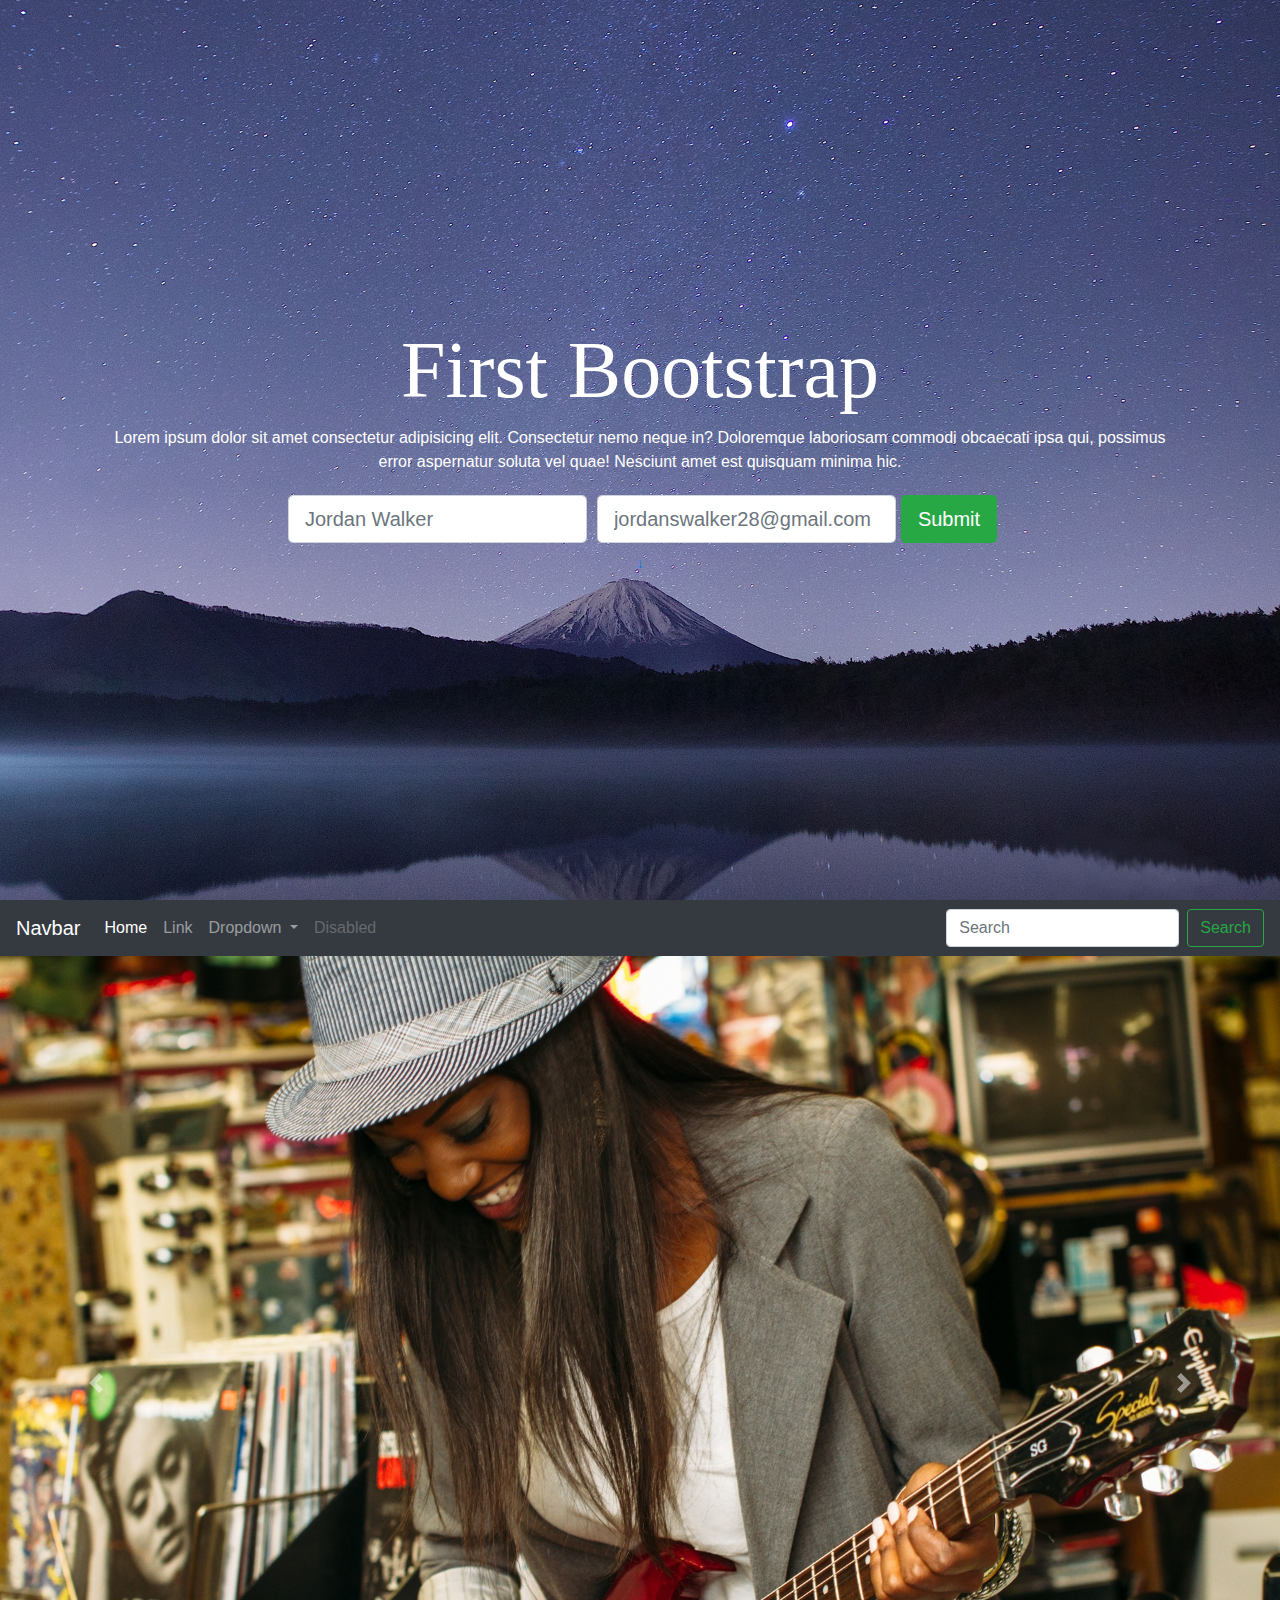
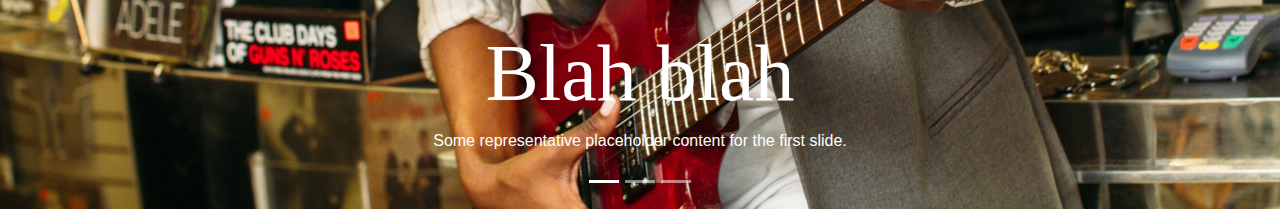
<file: BootstrapSassTemp/index.html>
<!doctype html>
<html lang="en">
  <head>
    <!-- Required meta tags -->
    <meta charset="utf-8">
    <meta name="viewport" content="width=device-width, initial-scale=1, shrink-to-fit=no">

    <!-- Bootstrap CSS -->
    <link rel="stylesheet" href="css/bootstrap.min.css">
        <!-- My CSS -->
    <link rel="stylesheet" href="customCss/styles.css">

    <title>Home</title>
  </head>

  <body>

    <section id="cover">
        <div id="cover-caption">
            <div class="container">
                <div class="col-sm-10">
                    <h1 class="display-1">First Bootstrap</h1>
                    <p>Lorem ipsum dolor sit amet consectetur adipisicing elit. Consectetur nemo neque in? Doloremque laboriosam commodi obcaecati ipsa qui, possimus error aspernatur soluta vel quae! Nesciunt amet est quisquam minima hic.</p>
                    <form action="" class="form-inline">
                        <div class="form-group">
                            <label class="sr-only">Name</label>
                            <input type="text" class="form-control form-control-lg" placeholder="Jordan Walker">                            
                        </div>
                        <div class="form-group">
                            <label class="sr-only">Email</label>
                            <input type="text" class="form-control form-control-lg" placeholder="jordanswalker28@gmail.com">                            
                        </div>
                        <button type="submit" class="btn btn-success btn-lg">Submit</button>
                    </form>

                    <br>

                    <a href="#nav-main" class="btn btn-secondary-outline btn-sm" role="button">&darr;</a>
                </div>
            </div>
        </div>
    </section>

    <nav class="navbar navbar-expand-lg navbar-dark bg-dark" id="nav-main">
        <a class="navbar-brand" href="#">Navbar</a>
        <button class="navbar-toggler" type="button" data-toggle="collapse" data-target="#navbarSupportedContent" aria-controls="navbarSupportedContent" aria-expanded="false" aria-label="Toggle navigation">
          <span class="navbar-toggler-icon"></span>
        </button>
      
        <div class="collapse navbar-collapse" id="navbarSupportedContent">
          <ul class="navbar-nav mr-auto">
            <li class="nav-item active">
              <a class="nav-link" href="#">Home <span class="sr-only">(current)</span></a>
            </li>
            <li class="nav-item">
              <a class="nav-link" href="#">Link</a>
            </li>
            <li class="nav-item dropdown">
              <a class="nav-link dropdown-toggle" href="#" id="navbarDropdown" role="button" data-toggle="dropdown" aria-haspopup="true" aria-expanded="false">
                Dropdown
              </a>
              <div class="dropdown-menu" aria-labelledby="navbarDropdown">
                <a class="dropdown-item" href="#">Action</a>
                <a class="dropdown-item" href="#">Another action</a>
                <div class="dropdown-divider"></div>
                <a class="dropdown-item" href="#">Something else here</a>
              </div>
            </li>
            <li class="nav-item">
              <a class="nav-link disabled" href="#" tabindex="-1" aria-disabled="true">Disabled</a>
            </li>
          </ul>
          <form class="form-inline my-2 my-lg-0">
            <input class="form-control mr-sm-2" type="search" placeholder="Search" aria-label="Search">
            <button class="btn btn-outline-success my-2 my-sm-0" type="submit">Search</button>
          </form>
        </div>
      </nav>

      <section class="carousel">
        <div id="carousel-home" class="carousel slide" data-ride="carousel">
            <ol class="carousel-indicators">
                <li data-target="#carousel-home" data-slide-to="0" class="active"></li>
                <li data-target="#carousel-home" data-slide-to="1"></li>
                <li data-target="#carousel-home" data-slide-to="2"></li>
            </ol>
            <div class="carousel-inner">
                <div class="carousel-item active">
                <img src="img/lady-guitar.jpg" class="d-block w-100" alt="...">
                <div class="carousel-caption d-none d-md-block">
                    <h1 class="display-1">Blah blah</h1>
                    <p>Some representative placeholder content for the first slide.</p>
                </div>
                </div>
                <div class="carousel-item">
                <img src="img/spiderweb.jpg" class="d-block w-100" alt="...">
                <div class="carousel-caption d-none d-md-block">
                    <h1 class="display-1">Blah blah</h1>
                    <p>Some representative placeholder content for the second slide.</p>
                </div>
                </div>
                <div class="carousel-item">
                <img src="img/programming.jpg" class="d-block w-100" alt="...">
                <div class="carousel-caption d-none d-md-block">
                    <h1 class="display-1">Blah blah</h1>
                    <p>Some representative placeholder content for the third slide.</p>
                </div>
                </div>
            </div>
            <a class="carousel-control-prev" href="#carousel-home" role="button" data-slide="prev">
                <span class="carousel-control-prev-icon" aria-hidden="true"></span>
                <span class="sr-only">Previous</span>
            </a>
            <a class="carousel-control-next" href="#carousel-home" role="button" data-slide="next">
                <span class="carousel-control-next-icon" aria-hidden="true"></span>
                <span class="sr-only">Next</span>
            </a>
            </div>
      </section>


    <!-- Optional JavaScript -->
    <!-- jQuery first, then Popper.js, then Bootstrap JS -->
    <script src="https://code.jquery.com/jquery-3.2.1.slim.min.js" integrity="sha384-KJ3o2DKtIkvYIK3UENzmM7KCkRr/rE9/Qpg6aAZGJwFDMVNA/GpGFF93hXpG5KkN" crossorigin="anonymous"></script>
    <script src="https://cdnjs.cloudflare.com/ajax/libs/popper.js/1.12.9/umd/popper.min.js" integrity="sha384-ApNbgh9B+Y1QKtv3Rn7W3mgPxhU9K/ScQsAP7hUibX39j7fakFPskvXusvfa0b4Q" crossorigin="anonymous"></script>
    <script src="js/bootstrap.min.js"></script>
  </body>
</html>
</file>
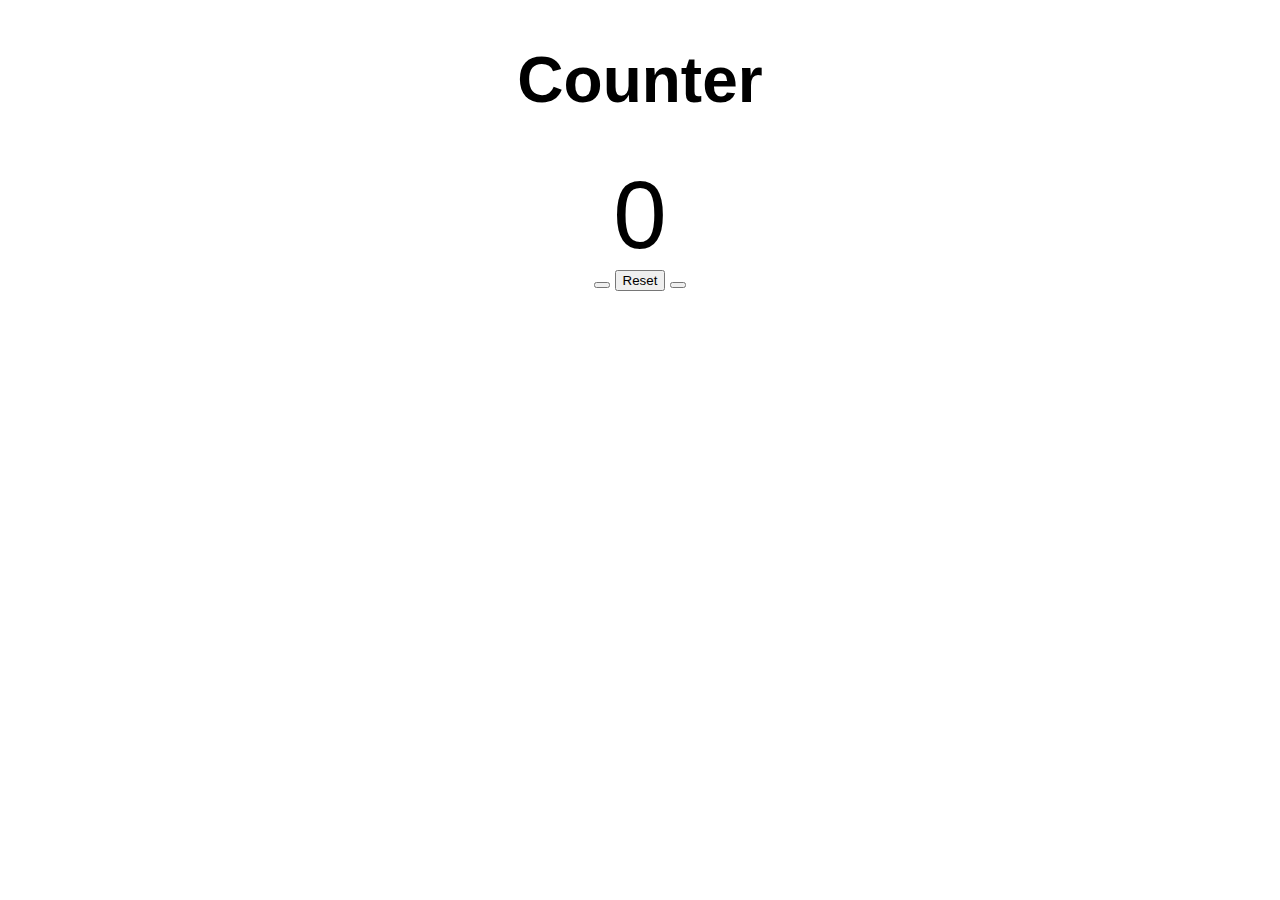
<file: InteractCounter/index.html>
<!DOCTYPE html>
<html lang="en">
<head>
    <meta charset="UTF-8">
    <meta name="viewport" content="width=device-width, initial-scale=1.0">
    <link href="https://cdn.jsdelivr.net/npm/bootstrap@5.0.2/dist/css/bootstrap.min.css" rel="stylesheet" integrity="sha384-EVSTQN3/azprG1Anm3QDgpJLIm9Nao0Yz1ztcQTwFspd3yD65VohhpuuCOmLASjC" crossorigin="anonymous">
    <link rel="stylesheet" href="https://cdnjs.cloudflare.com/ajax/libs/font-awesome/5.15.3/css/all.min.css" integrity="sha512-iBBXm8fW90+nuLcSKlbmrPcLa0OT92xO1BIsZ+ywDWZCvqsWgccV3gFoRBv0z+8dLJgyAHIhR35VZc2oM/gI1w==" crossorigin="anonymous" referrerpolicy="no-referrer" />
    <link rel="stylesheet" href="styles.css">
    <title>Home</title>
</head>
<body>
    <main>
        <div>
            <h1>Counter</h1>
            <span class="Value">0</span>
            <div>
                <button class="btn btn-danger"><i class="fas fa-minus"></i></button>
                <button class="btn btn-primary">Reset</button>               
                <button class="btn btn-success"><i class="fas fa-plus"></i></button>
            </div>
        </div>
    </main>

    <script src="index.js"></script>
</body>
</html>
</file>
<file: BootstrapSassTemp/customCss/styles.css>
html,
body{
    height: 100%;
    text-align: center;
}

#cover{
    background: #222 url('../img/stars.jpg') center center no-repeat;
    background-size: cover;
    color: white;
    height: 100%;
    text-align: center;
    display: flex;
    align-items: center;
}

#cover-caption{
    width: 100%;
}

.col-sm-10 {
    -webkit-box-flex: 0;
    -ms-flex: 0 0 83.333333%;
    flex: 0 0 83.333333%;
    max-width: 100%;
}

.form-inline {
	display: inline-flex;
}

.form-control-lg{
    margin: 5px;
} 

.display-1{
    font-size: 5rem;
    font-family: fantasy;
}
</file>
<file: InteractCounter/styles.css>
body{
    margin: 0;
    padding: 0;
    font-family: sans-serif;
    text-align: center;
}

h1{
    font-size: 4rem;
}

.Value{
    font-size: 6rem;
}
</file>
